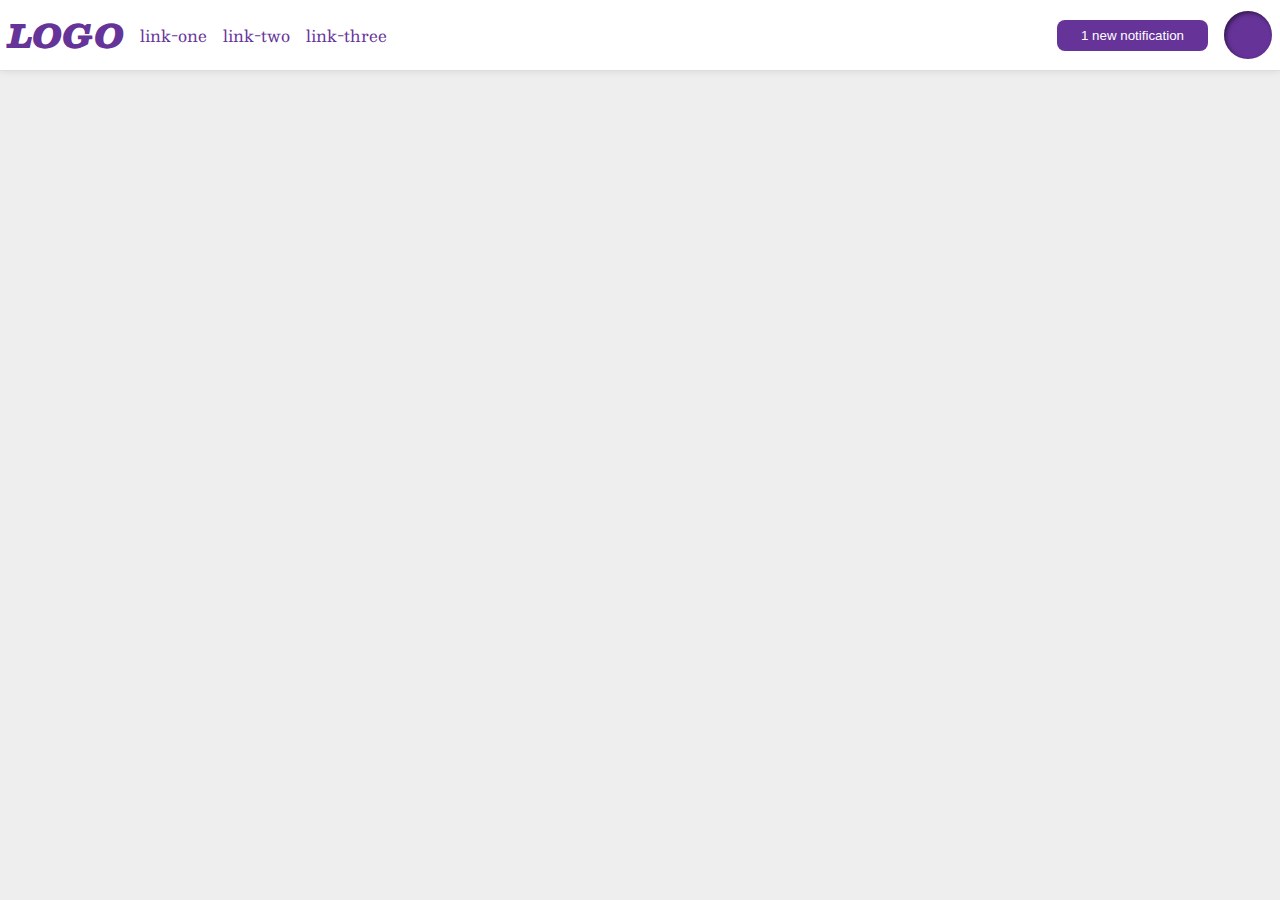
<file: flex/03-flex-header-2/index.html>
<!DOCTYPE html>
<html lang="en">

<head>
  <meta charset="UTF-8">
  <meta http-equiv="X-UA-Compatible" content="IE=edge">
  <meta name="viewport" content="width=device-width, initial-scale=1.0">
  <title>Flex Header 2</title>
  <link rel="stylesheet" href="style.css">
</head>

<body>
  <div class="header">
    <div class="left">
      <div class="logo">
        LOGO
      </div>
      <ul class="links">
        <li><a href="google.com">link-one</a></li>
        <li><a href="google.com">link-two</a></li>
        <li><a href="google.com">link-three</a></li>
      </ul>
    </div>
    <div class="right">
      <button class="notifications">
        1 new notification
      </button>
      <div class="profile-image"></div>
    </div>
  </div>
</body>

</html>
</file>
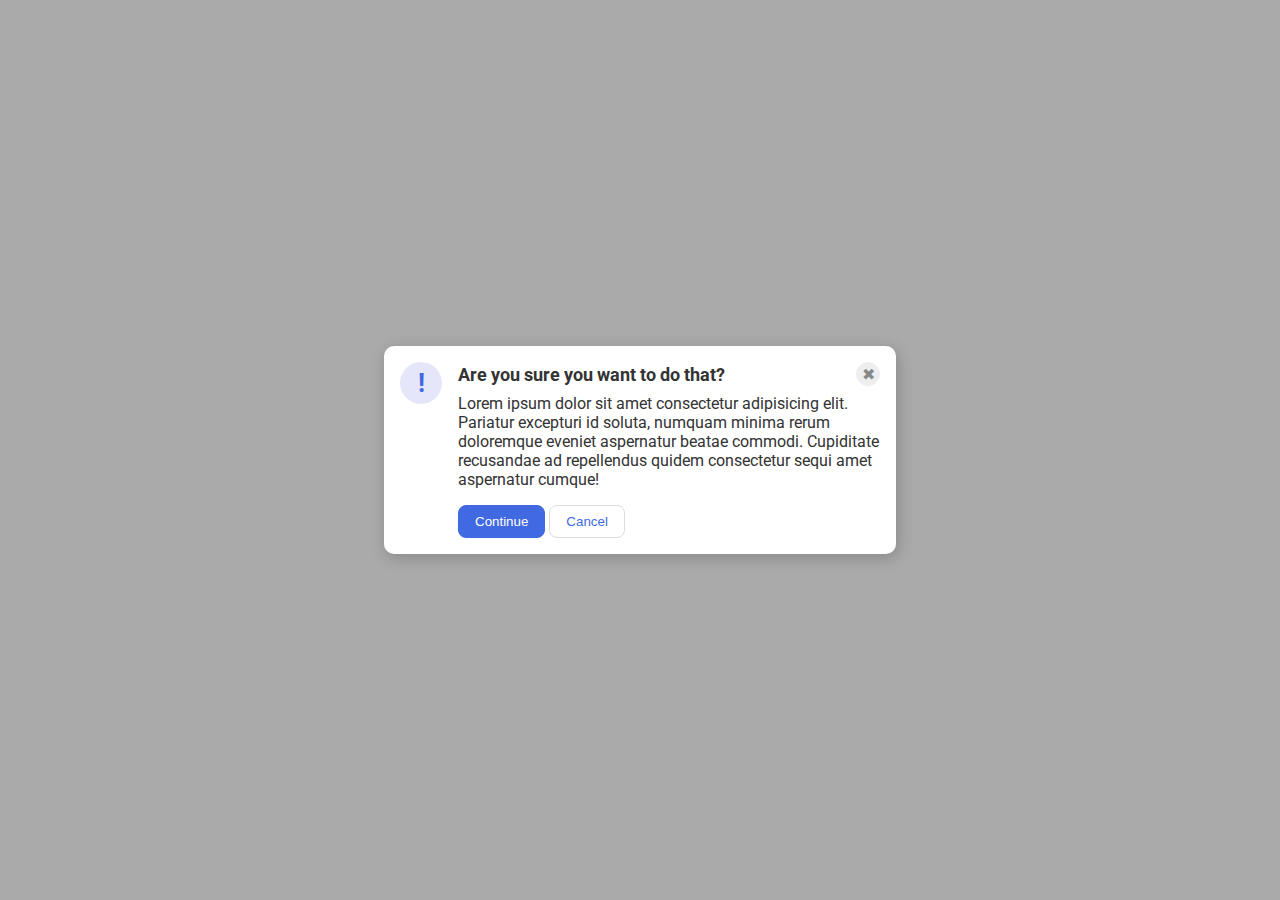
<file: flex/05-flex-modal/index.html>
<!DOCTYPE html>
<html lang="en">

<head>
  <meta charset="UTF-8">
  <meta http-equiv="X-UA-Compatible" content="IE=edge">
  <meta name="viewport" content="width=device-width, initial-scale=1.0">
  <link rel="stylesheet" href="style.css">
  <title>Modal</title>
</head>

<body>
  <div class="modal">
    <div class="icon">!</div>
    <div class="container">
      <div class="header">Are you sure you want to do that?
        <button class="close-button">✖</button>
      </div>
      <div class="text">Lorem ipsum dolor sit amet consectetur adipisicing elit. Pariatur excepturi id soluta, numquam
        minima rerum doloremque eveniet aspernatur beatae commodi. Cupiditate recusandae ad repellendus quidem
        consectetur
        sequi amet aspernatur cumque!</div>
      <button class="continue">Continue</button>
      <button class="cancel">Cancel</button>
    </div>
  </div>
</body>

</html>
</file>
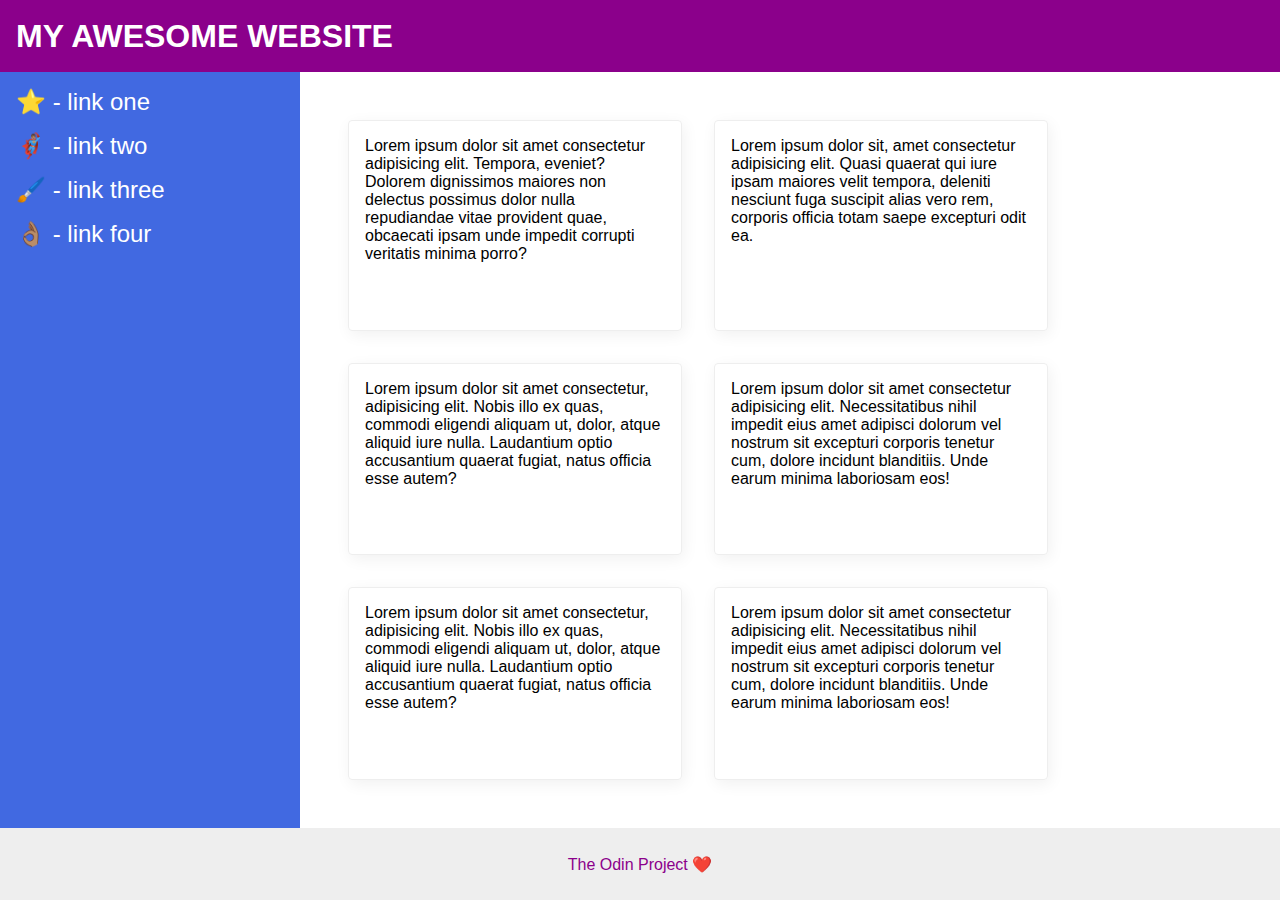
<file: flex/07-flex-layout-2/index.html>
<!DOCTYPE html>
<html lang="en">

<head>
  <meta charset="UTF-8">
  <meta http-equiv="X-UA-Compatible" content="IE=edge">
  <meta name="viewport" content="width=device-width, initial-scale=1.0">
  <title>The Holy Grail</title>
  <link rel="stylesheet" href="style.css">
</head>

<body>
  <div class="header">
    MY AWESOME WEBSITE
  </div>
  <div class="body">
    <div class="sidebar">
      <ul>
        <li><a href="#">⭐ - link one</a></li>
        <li><a href="#">🦸🏽‍♂️ - link two</a></li>
        <li><a href="#">🖌️ - link three</a></li>
        <li><a href="#">👌🏽 - link four</a></li>
      </ul>
    </div>
    <div class="card-container">
      <div class="card">Lorem ipsum dolor sit amet consectetur adipisicing elit. Tempora, eveniet? Dolorem dignissimos
        maiores non delectus possimus dolor nulla repudiandae vitae provident quae, obcaecati ipsam unde impedit
        corrupti
        veritatis minima porro?</div>
      <div class="card">Lorem ipsum dolor sit, amet consectetur adipisicing elit. Quasi quaerat qui iure ipsam maiores
        velit tempora, deleniti nesciunt fuga suscipit alias vero rem, corporis officia totam saepe excepturi odit ea.
      </div>
      <div class="card">Lorem ipsum dolor sit amet consectetur, adipisicing elit. Nobis illo ex quas, commodi eligendi
        aliquam ut, dolor, atque aliquid iure nulla. Laudantium optio accusantium quaerat fugiat, natus officia esse
        autem?</div>
      <div class="card">Lorem ipsum dolor sit amet consectetur adipisicing elit. Necessitatibus nihil impedit eius amet
        adipisci dolorum vel nostrum sit excepturi corporis tenetur cum, dolore incidunt blanditiis. Unde earum minima
        laboriosam eos!</div>
      <div class="card">Lorem ipsum dolor sit amet consectetur, adipisicing elit. Nobis illo ex quas, commodi eligendi
        aliquam ut, dolor, atque aliquid iure nulla. Laudantium optio accusantium quaerat fugiat, natus officia esse
        autem?</div>
      <div class="card">Lorem ipsum dolor sit amet consectetur adipisicing elit. Necessitatibus nihil impedit eius amet
        adipisci dolorum vel nostrum sit excepturi corporis tenetur cum, dolore incidunt blanditiis. Unde earum minima
        laboriosam eos!</div>
    </div>
  </div>
  <div class="footer">
    The Odin Project ❤️
  </div>
</body>

</html>
</file>
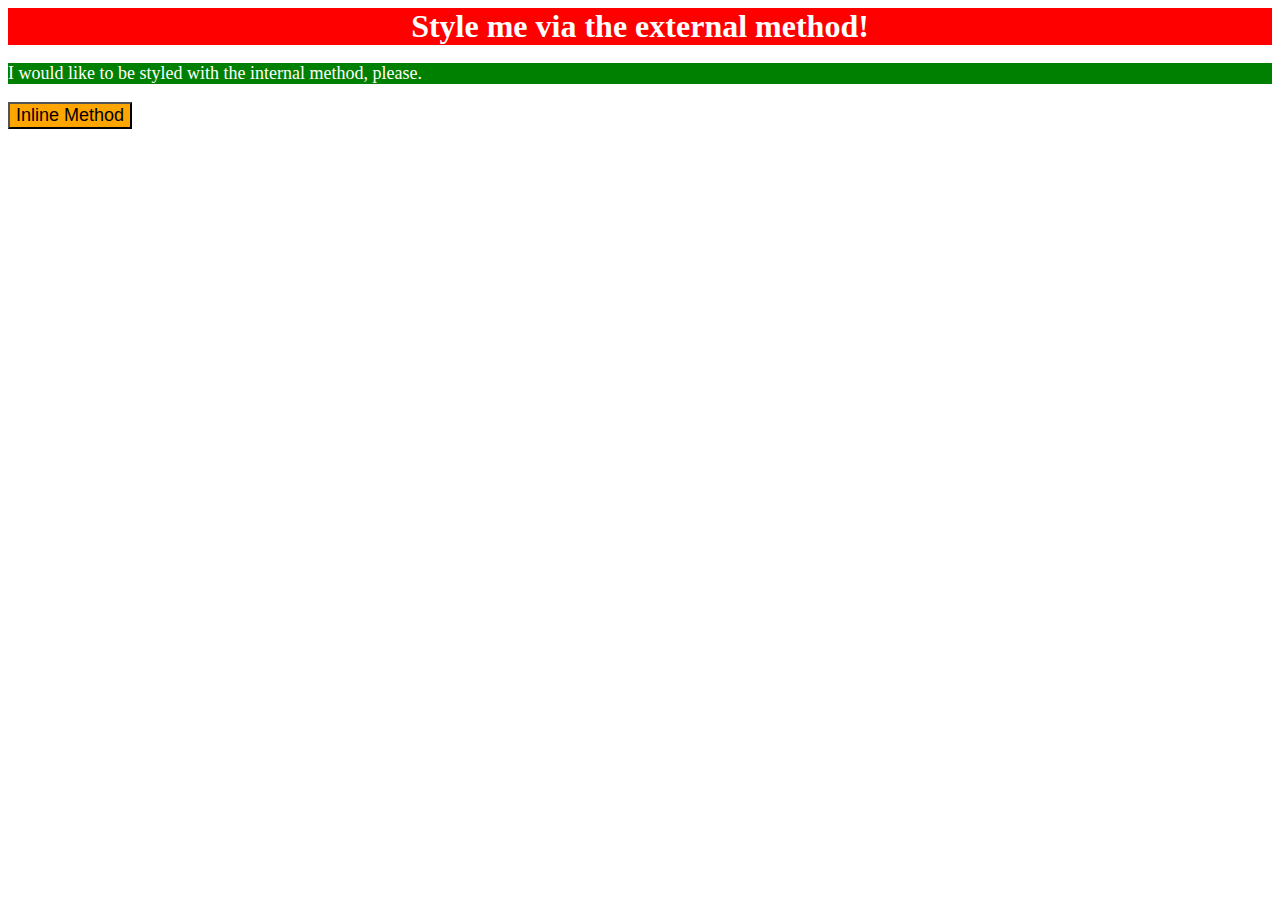
<file: foundations/01-css-methods/index.html>
<!DOCTYPE html>
<html lang="en">

<head>
  <meta charset="UTF-8">
  <meta http-equiv="X-UA-Compatible" content="IE=edge">
  <meta name="viewport" content="width=device-width, initial-scale=1.0">
  <link rel="stylesheet" href="style.css" />
  <title>Methods for Adding CSS</title>
</head>

<body>
  <style>
    p {
      background-color: green;
      color: white;
      font-size: 18px;
    }
  </style>
  <div>Style me via the external method!</div>
  <p>I would like to be styled with the internal method, please.</p>
  <button style="background-color: orange; font-size: 18px;">Inline Method</button>
</body>

</html>
</file>
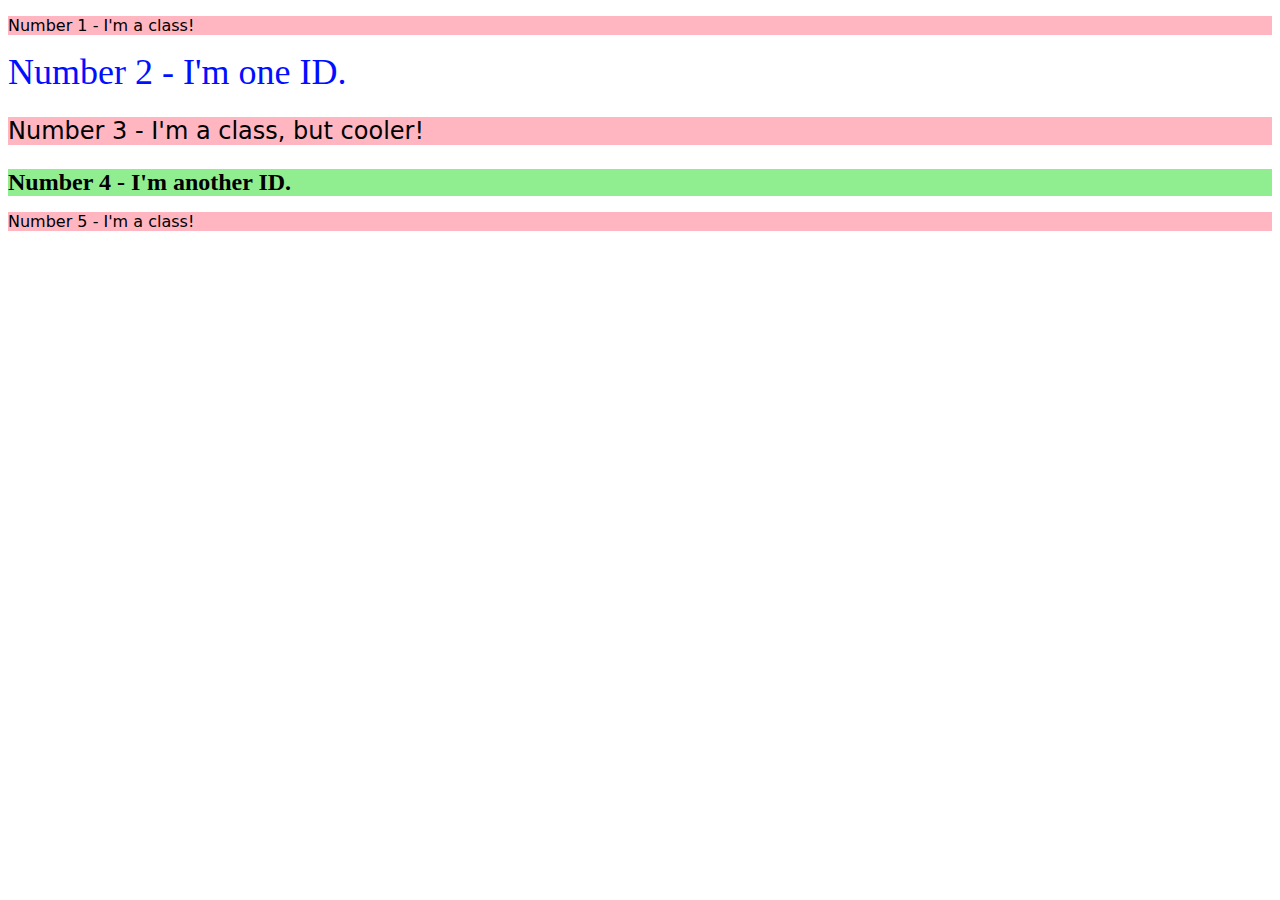
<file: foundations/02-class-id-selectors/index.html>
<!DOCTYPE html>
<html lang="en">

<head>
  <meta charset="UTF-8">
  <meta http-equiv="X-UA-Compatible" content="IE=edge">
  <meta name="viewport" content="width=device-width, initial-scale=1.0">
  <title>Class and ID Selectors</title>
  <link rel="stylesheet" href="style.css">
</head>

<body>
  <p class="odd-element">Number 1 - I'm a class!</p>
  <div id="second-element">Number 2 - I'm one ID.</div>
  <p class="odd-element adjust-font-size">Number 3 - I'm a class, but cooler!</p>
  <div id="fourth-element" class="adjust-font-size">Number 4 - I'm another ID.</div>
  <p class="odd-element">Number 5 - I'm a class!</p>
</body>

</html>
</file>
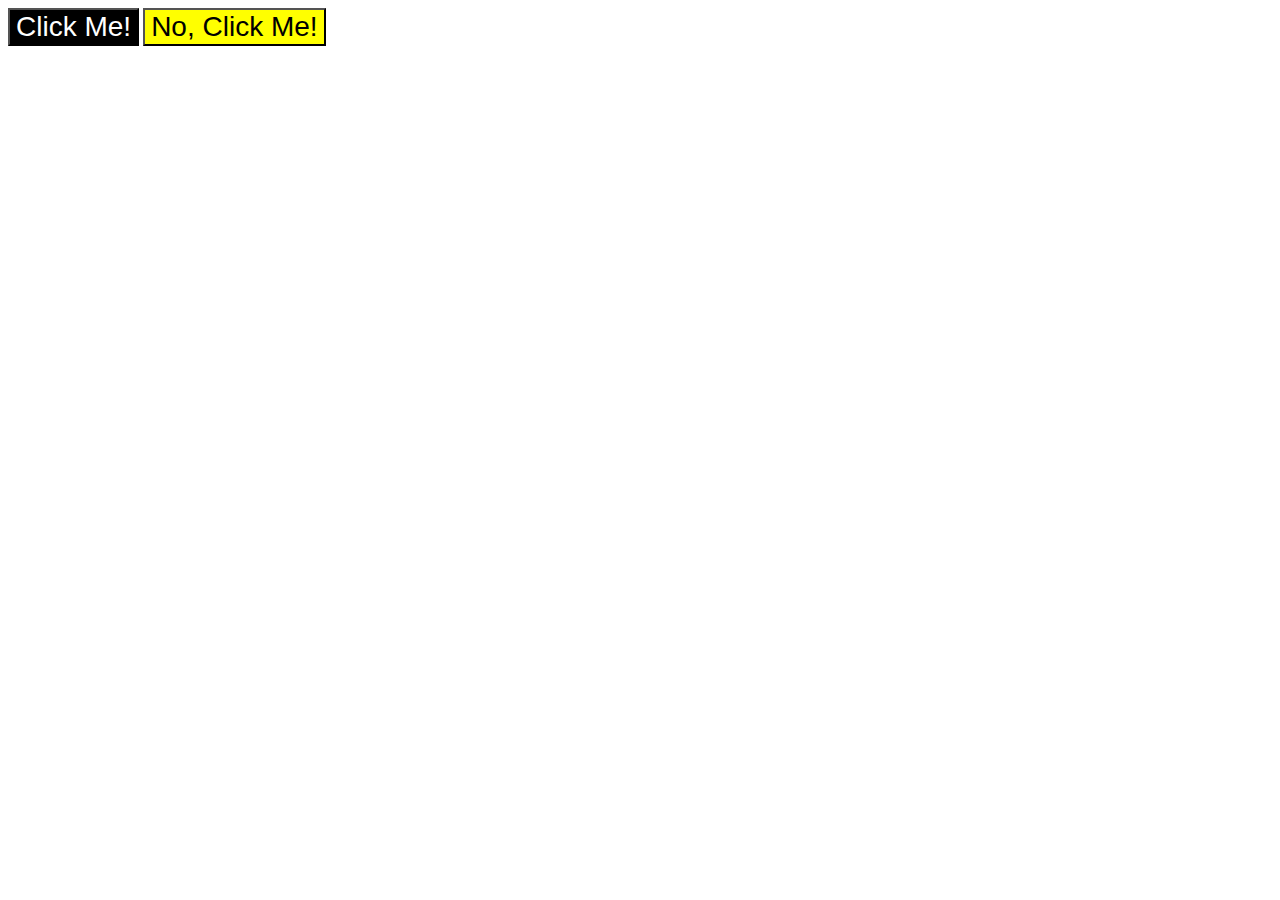
<file: foundations/03-grouping-selectors/index.html>
<!DOCTYPE html>
<html lang="en">

<head>
  <meta charset="UTF-8">
  <meta http-equiv="X-UA-Compatible" content="IE=edge">
  <meta name="viewport" content="width=device-width, initial-scale=1.0">
  <title>Grouping Selectors</title>
  <link rel="stylesheet" href="style.css">
</head>

<body>
  <button class="first">Click Me!</button>
  <button class="second">No, Click Me!</button>
</body>

</html>
</file>
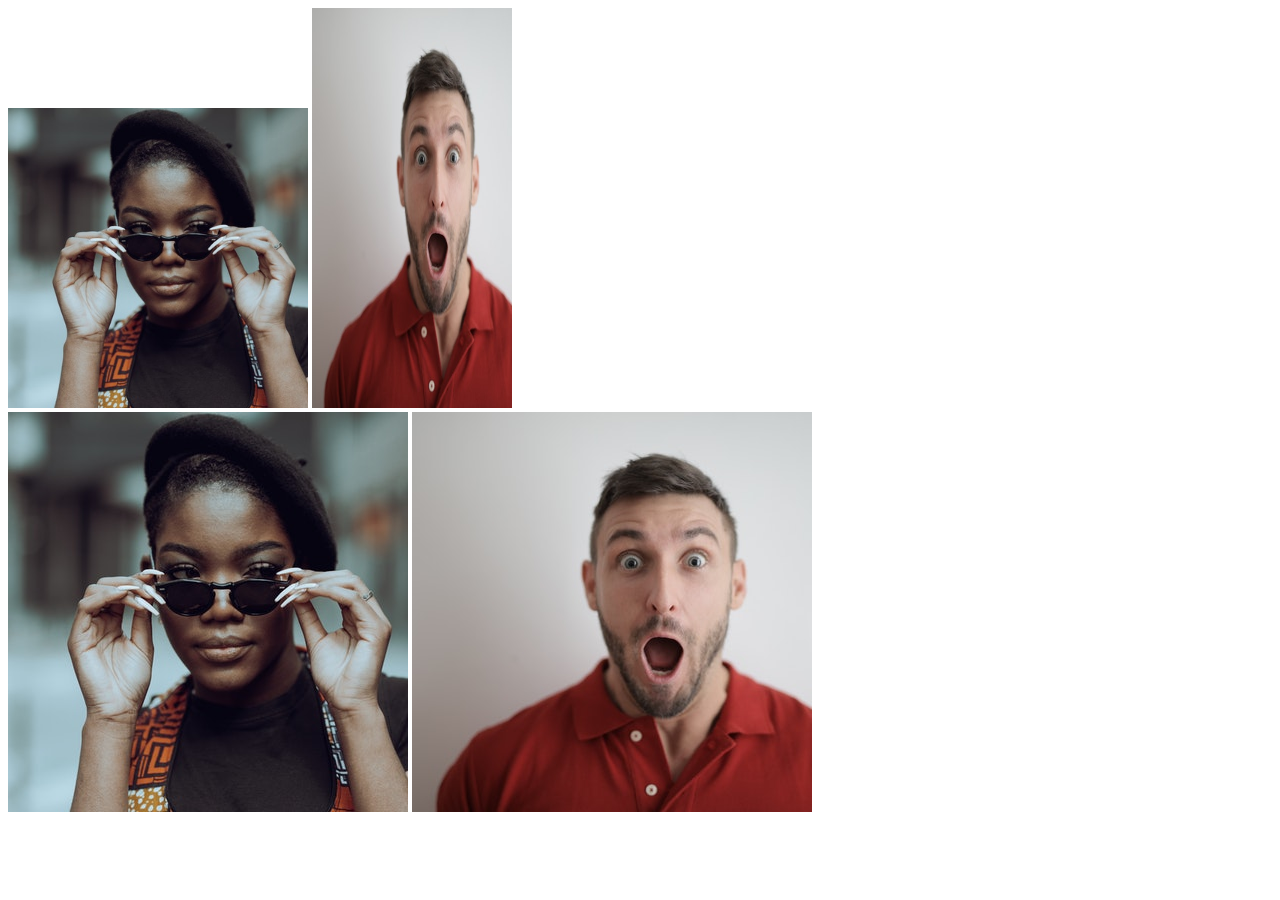
<file: foundations/04-chaining-selectors/index.html>
<!DOCTYPE html>
<html lang="en">

<head>
  <meta charset="UTF-8">
  <meta http-equiv="X-UA-Compatible" content="IE=edge">
  <meta name="viewport" content="width=device-width, initial-scale=1.0">
  <title>Chaining Selectors</title>
  <link rel="stylesheet" href="style.css">
</head>

<body>
  <!-- Check image source path. Review Foundations lesson - Links and Images -->
  <!-- Use the classes BELOW this line -->
  <div>
    <img class="avatar proportioned" src="./images/pexels-katho-mutodo-8434791.jpg" alt="Woman with glasses">
    <img class="avatar distorted" src="./images/pexels-andrea-piacquadio-3777931.jpg"
      alt="Man with surprised expression">
  </div>
  <!-- Use the classes ABOVE this line -->
  <div>
    <img class="original proportioned" src="./images/pexels-katho-mutodo-8434791.jpg" alt="Woman with glasses">
    <img class="original distorted" src="./images/pexels-andrea-piacquadio-3777931.jpg"
      alt="Man with surprised expression">
  </div>
</body>

</html>
</file>
<file: flex/03-flex-header-2/style.css>
/* this is some magical font-importing.  
you'll learn about it later. */
@import url('https://fonts.googleapis.com/css2?family=Besley:ital,wght@0,400;1,900&display=swap');

body {
  margin: 0;
  background: #eee;
  font-family: Besley, serif;
}

.header {
  background: white;
  border-bottom: 1px solid #ddd;
  box-shadow: 0 0 8px rgba(0, 0, 0, .1);
}

.profile-image {
  background: rebeccapurple;
  box-shadow: inset 2px 2px 4px rgba(0, 0, 0, .5);
  border-radius: 50%;
  width: 48px;
  height: 48px;
}

.logo {
  color: rebeccapurple;
  font-size: 32px;
  font-weight: 900;
  font-style: italic;
}

button {
  border: none;
  border-radius: 8px;
  background: rebeccapurple;
  color: white;
  padding: 8px 24px;
}

a {
  /* this removes the line under our links */
  text-decoration: none;
  color: rebeccapurple;
}

ul {
  list-style-type: none;
}

.header {
  display: flex;
  justify-content: space-between;
  align-items: center;
  padding: 8px;
}

ul {
  display: flex;
  gap: 16px;
  padding: 0;
  margin: 0;
}

.left,
.right {
  display: flex;
  align-items: center;
  gap: 16px;
}
</file>
<file: flex/05-flex-modal/style.css>
@import url('https://fonts.googleapis.com/css2?family=Roboto:wght@400;700&display=swap');

html,
body {
  height: 100%;
}

body {
  font-family: Roboto, sans-serif;
  margin: 0;
  background: #aaa;
  color: #333;
  /* I'll give you this one for free lol */
  display: flex;
  align-items: center;
  justify-content: center;
}

.modal {
  background: white;
  width: 480px;
  border-radius: 10px;
  box-shadow: 2px 4px 16px rgba(0, 0, 0, .2);
}

.icon {
  color: royalblue;
  font-size: 26px;
  font-weight: 700;
  background: lavender;
  width: 42px;
  height: 42px;
  border-radius: 50%;
  display: flex;
  align-items: center;
  justify-content: center;
}

.close-button {
  background: #eee;
  border-radius: 50%;
  color: #888;
  font-weight: 400;
  font-size: 16px;
  height: 24px;
  width: 24px;
  display: flex;
  align-items: center;
  justify-content: center;
  border: 1px solid #eee;
  padding: 0;
}

button {
  cursor: pointer;
  padding: 8px 16px;
  border-radius: 8px;
}

button.continue {
  background: royalblue;
  border: 1px solid royalblue;
  color: white;
}

button.cancel {
  background: white;
  border: 1px solid #ddd;
  color: royalblue;
}

.modal {
  display: flex;
  padding: 16px;
  gap: 16px;
}

.icon {
  flex-shrink: 0;
}

.header {
  display: flex;
  align-items: center;
  justify-content: space-between;
  font-size: 18px;
  font-weight: 700;
  margin-bottom: 8px;
}

.text {
  margin-bottom: 16px;
}
</file>
<file: flex/07-flex-layout-2/style.css>
body {
  font-family: -apple-system, BlinkMacSystemFont, 'Segoe UI', Roboto, Oxygen, Ubuntu, Cantarell, 'Open Sans', 'Helvetica Neue', sans-serif;
  margin: 0;
  min-height: 100vh;
}

.header {
  height: 72px;
  background: darkmagenta;
  color: white;
}

.footer {
  height: 72px;
  background: #eee;
  color: darkmagenta;
}

.sidebar {
  width: 300px;
  background: royalblue;
  box-sizing: border-box;
}

.card {
  border: 1px solid #eee;
  box-shadow: 2px 4px 16px rgba(0, 0, 0, .06);
  border-radius: 4px;
}

body {
  display: flex;
  flex-direction: column;
}

.header {
  display: flex;
  align-items: center;
  padding: 0 16px;
  font-size: 32px;
  font-weight: 900;
}

.body {
  flex: 1;
  display: flex;
}

.sidebar {
  flex-shrink: 0;
  padding: 16px;
}

ul {
  list-style-type: none;
  margin: 0;
  padding: 0;
}

li {
  margin-bottom: 16px;
}

a {
  color: white;
  text-decoration: none;
  font-size: 24px;
}

.card-container {
  padding: 32px;
  display: flex;
  flex-wrap: wrap;
}

.card {
  padding: 16px;
  margin: 16px;
  width: 300px;
}

.footer {
  display: flex;
  align-items: center;
  justify-content: center;
}
</file>
<file: foundations/01-css-methods/style.css>
/* styles.css */

div {
    background-color: red;
    color: white;
    font-size: 32px;
    text-align: center;
    font-weight: bold;
}
</file>
<file: foundations/02-class-id-selectors/style.css>
/* style.css */

.odd-element {
    background-color: #FFB6C1;
    font-family: Verdana, "DejaVu Sans", sans-serif;
}

#second-element {
    color: #000fff;
    font-size: 36px;
}

.adjust-font-size {
    font-size: 24px;
}

#fourth-element {
    background-color: #90EE90;
    font-weight: bold;
}
</file>
<file: foundations/03-grouping-selectors/style.css>
/* style.css */

.first,
.second {
    font-size: 28px;
    font-family: "Helvetica", "Times New Roman", "sans-serif";
}

.first {
    background-color: #000000;
    color: #ffffff;
}

.second {
    background-color: #ffff00;
}
</file>
<file: foundations/04-chaining-selectors/style.css>
/* Add CSS Styling */


.avatar.proportioned {
    width: 300px;
    height: auto;
}

.avatar.distorted {
    width: 200px;
    height: 400px;
}
</file>
